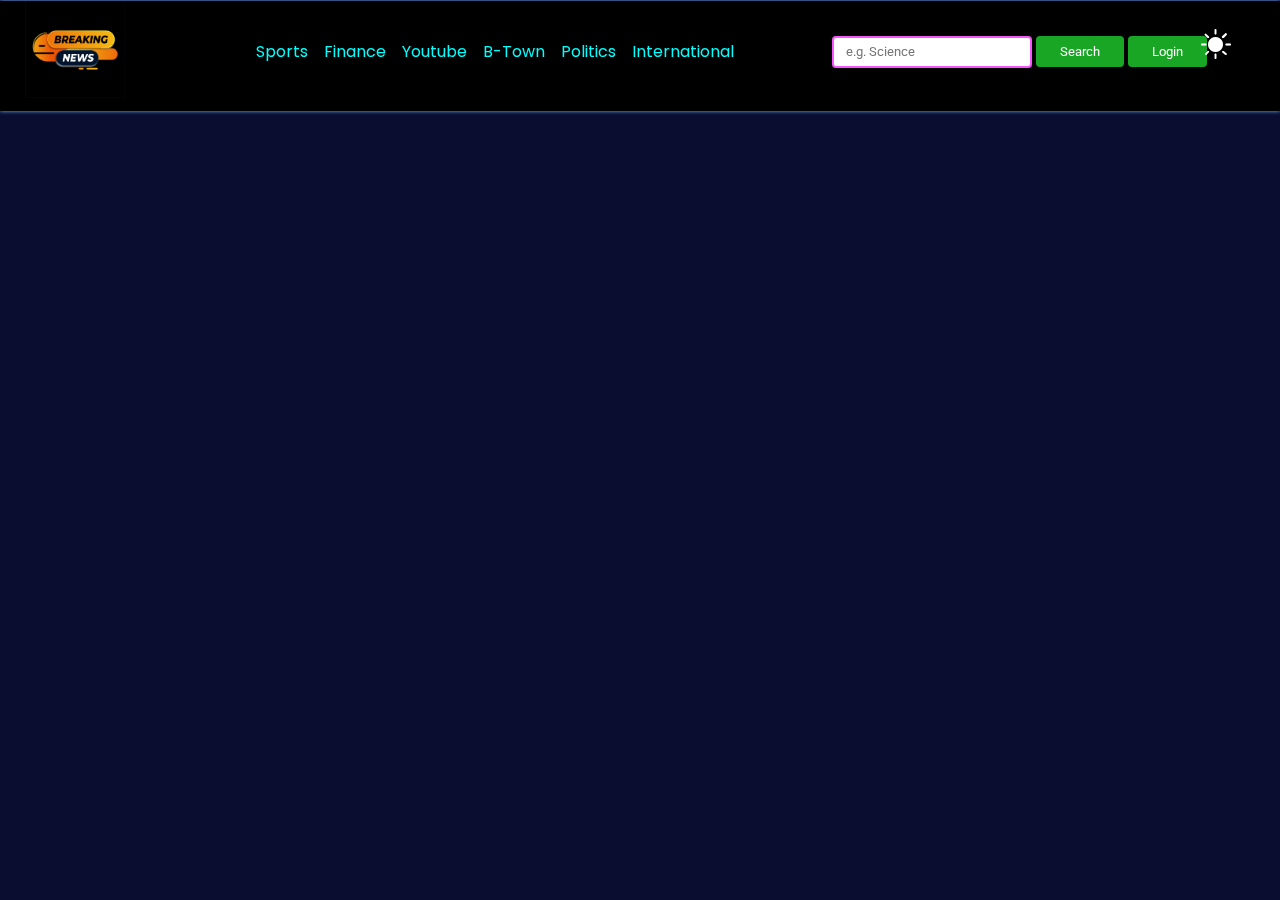
<file: index.html>
<!DOCTYPE html>
<html lang="en">
<head>
    <meta charset="UTF-8">
    <meta http-equiv="X-UA-Compatible" content="IE=edge">
    <meta name="viewport" content="width=device-width, initial-scale=1.0">
    <title>News App</title>
    <link rel="stylesheet" href="style.css">
    <link rel="stylesheet" href="https://cdn.jsdelivr.net/npm/bootstrap-icons@1.3.0/font/bootstrap-icons.css" />
</head>
<body>

    <nav id="top">
        <div class="main-nav container flex">
            <a href="#" onclick="reload()" class="company-logo">
                <img src="logo.png" alt="company logo">
            </a>
            <div class="nav-links links">
                <ul class="flex">
                    <li class="hover-link nav-item" id="Cricket" onclick="onNavItemClick('cricket')">Sports</li>
                    <li class="hover-link nav-item" id="finance" onclick="onNavItemClick('finance')">Finance</li>
                    <li class="hover-link nav-item" id="youtube" onclick="onNavItemClick('Youtube')">Youtube</li>
                    <li class="hover-link nav-item" id="B-Town" onclick="onNavItemClick('Bollywood Movies')">B-Town</li>
                    <li class="hover-link nav-item" id="B-Town" onclick="onNavItemClick('Politics')">Politics</li>
                    <li class="hover-link nav-item" id="B-Town" onclick="onNavItemClick('International')">International</li>
                </ul>
            </div>
            <div class="search-bar flex1 login">
                <input id="search-text" type="text" class="news-input" placeholder="e.g. Science">
                <button id="search-button" class="search-button">Search</button>
                <a href="login.html" target="_blank"><button class="search-button">Login</button></a>
                <i class="bi bi-brightness-high-fill icon" id="toggleDark" style="color:white;"></i>
            </div>
        </div>
    </nav>
    <main>
        <div class="cards-container container flex" id="cards-container">
            
        </div>
    </main>

    <template id="template-news-card">
        <div class="card">
            <div class="card-header">
                <img src="https://via.placeholder.com/400x200" alt="news-image" id="news-img">
            </div>
            <div class="card-content">
                <h3 id="news-title">This is the Title</h3>
                <h6 class="news-source" id="news-source">End Gadget 26/08/2023</h6>
                <p class="news-desc" id="news-desc">Lorem, ipsum dolor sit amet consectetur adipisicing elit. Recusandae saepe quis voluptatum quisquam vitae doloremque facilis molestias quae ratione cumque!</p>
            </div>
        </div>
    </template>
    <footer>
         <button onclick="topFunction()" id="btn">Back to Top</button>
    </footer>
    <script src="script.js"></script>
</body>
</html>
</file>
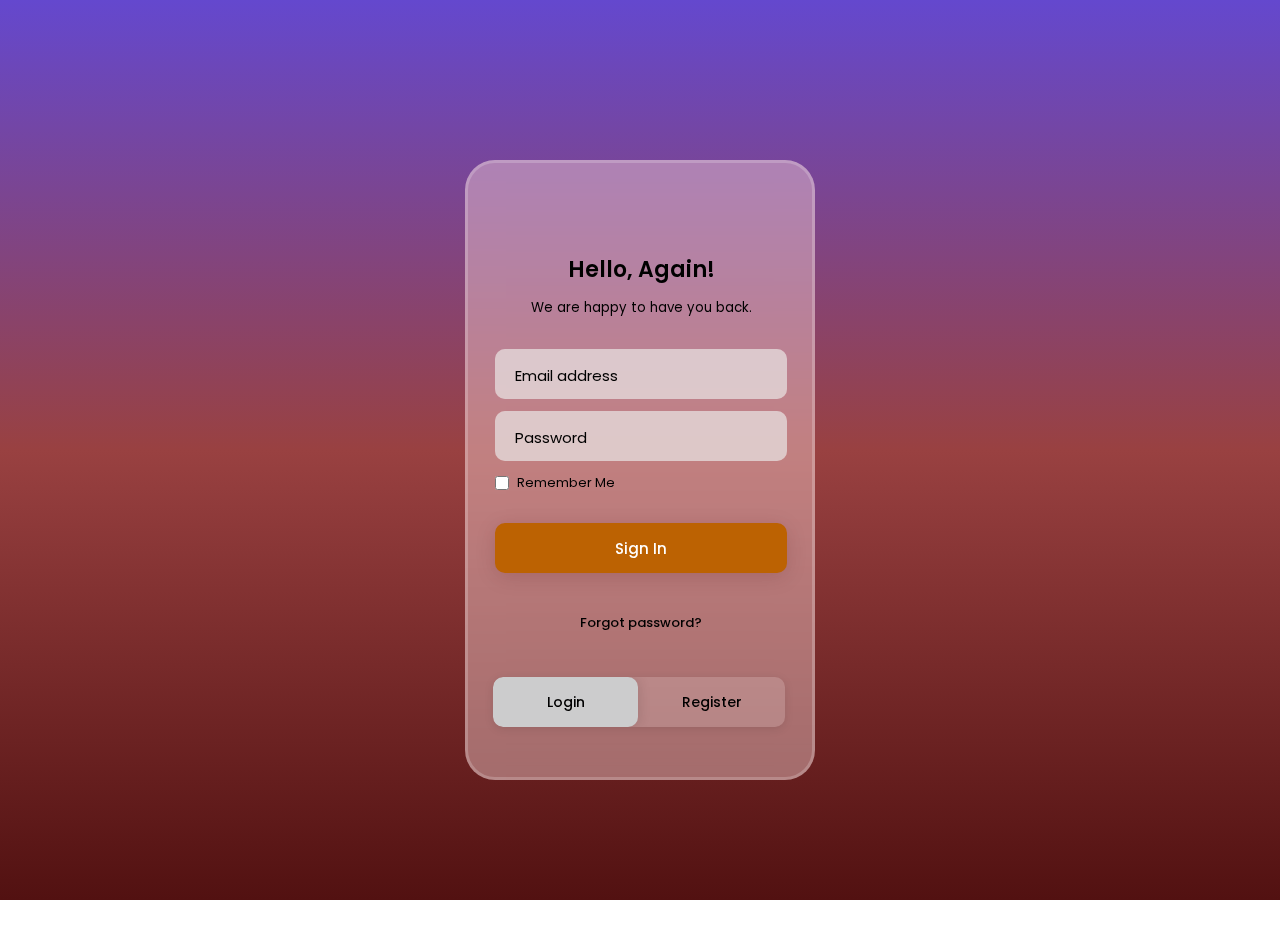
<file: login.html>
<!DOCTYPE html>
<html lang="en">
<head>
    <meta charset="UTF-8">
    <meta http-equiv="X-UA-Compatible" content="IE=edge">
    <meta name="viewport" content="width=device-width, initial-scale=1.0">
    <link rel="stylesheet" href="https://cdnjs.cloudflare.com/ajax/libs/font-awesome/6.4.2/css/all.min.css" integrity="sha512-z3gLpd7yknf1YoNbCzqRKc4qyor8gaKU1qmn+CShxbuBusANI9QpRohGBreCFkKxLhei6S9CQXFEbbKuqLg0DA==" crossorigin="anonymous" referrerpolicy="no-referrer" />
    <link rel="stylesheet" href="login.css">
    <title>Login</title>
</head>
<body>
     <div class="container">
        <div class="box">
        <div class="box-login" id="login">
            <div class="top-header">
                <h3>Hello, Again!</h3>
                <small>We are happy to have you back.</small>
            </div>
            <div class="input-group">
                 <div class="input-field">
                    <input type="text" class="input-box" id="logEmail" required>
                    <label for="logEmail">Email address</label>
                 </div>
                 <div class="input-field">
                    <input type="password" class="input-box" id="logPassword" required>
                    <label for="logPassword">Password</label>
                    <div class="eye-area">
                     <div  class="eye-box" onclick="myLogPassword()">
                      <i class="fa-regular fa-eye" id="eye"></i>
                      <i class="fa-regular fa-eye-slash" id="eye-slash"></i>
                   </div>
                 </div>
                 </div>
                 <div class="remember">
                    <input type="checkbox" id="formCheck" class="check">
                    <label for="formCheck">Remember Me</label>
                 </div>
                 <div class="input-field">
                     <a href="index.html">                    <input type="submit" class="input-submit" value="Sign In" required></a>
                 </div>
                 <div class="forgot">
                    <a href="#">Forgot password?</a>
                 </div>
                
            </div>
         </div>

            <!---------------------------- register --------------------------------------->

          <div class="box-register" id="register">
            <div class="top-header">
                <h3>Sign Up, Now!</h3>
                <small>We are happy to have you with us.</small>
            </div>
            <div class="input-group">
                 <div class="input-field">
                    <input type="text" class="input-box" id="regUsername" required>
                    <label for="regUsername">Username</label>
                 </div>
                 <div class="input-field">
                    <input type="text" class="input-box" id="regEmail"  required>
                    <label for="regEmail">Email address</label>
                 </div>
                 <div class="input-field">
                    <input type="password" class="input-box" id="regPassword"  required>
                    <label for="regPassword">Password</label>
                    <div class="eye-area">
                      <div  class="eye-box" onclick="myRegPassword()">
                       <i class="fa-regular fa-eye" id="eye-2"></i>
                       <i class="fa-regular fa-eye-slash" id="eye-slash-2"></i>
                    </div>
                  </div>
                 </div>
                 
                 <div class="remember">
                    <input type="checkbox" id="formCheck2" class="check">
                    <label for="formCheck2">Remember Me</label>
                 </div>
                 <div class="input-field">
                    <a href="index.html"><input type="submit" class="input-submit" value="Sign Up" required></a>
                 </div>
            </div>
         </div>
         <div class="switch">
            <a href="#" class="login active" onclick="login()">Login</a>
            <a href="#" class="register" onclick="register()">Register</a>
            <div class="btn-active" id="btn"></div>
         </div>
         
        </div>
        
     </div>
     <script>
        var x = document.getElementById('login');
        var y = document.getElementById('register');
        var z = document.getElementById('btn');

        function login(){
            x.style.left = "27px";
            y.style.right = "-350px";
            z.style.left = "0px";
        }
        function register(){
            x.style.left = "-350px";
            y.style.right = "25px";
            z.style.left = "150px";
        }


   // View Password codes

         
      
        function myLogPassword(){

         var a = document.getElementById("logPassword");
         var b = document.getElementById("eye");
         var c = document.getElementById("eye-slash");

         if(a.type === "password"){
            a.type = "text";
            b.style.opacity = "0";
            c.style.opacity = "1";
         }else{
            a.type = "password";
            b.style.opacity = "1";
            c.style.opacity = "0";
         }

        }

        function myRegPassword(){
    
         var d = document.getElementById("regPassword");
         var b = document.getElementById("eye-2");
         var c = document.getElementById("eye-slash-2");
 
         if(d.type === "password"){
            d.type = "text";
            b.style.opacity = "0";
            c.style.opacity = "1";
         }else{
            d.type = "password";
            b.style.opacity = "1";
            c.style.opacity = "0";
         }

        }
     </script>
</body>
</html>
</file>
<file: style.css>
@import url("https://fonts.googleapis.com/css2?family=Poppins:wght@500&family=Roboto:wght@500&display=swap");

* {
    padding: 0;
    margin: 0;
    box-sizing: border-box;
}

body {
    font-family: "Poppins", sans-serif;
    color: #183b56;
    background-color: #0a0d30;
}

p {
    font-family: "Roboto", sans-serif;
    color: #577592;
    line-height: 1.4rem;
}

a {
    text-decoration: none;
}
  
ul {
    list-style: none;
}

.flex {
    display: flex;
    align-items: center;
}

.container {
    max-width: 1180px;
    margin-inline: auto;
    overflow: hidden;
}

nav {
    background-color:black;
    box-shadow: 0 0 4px #6ebbff;
    position: fixed;
    top: 1px;
    z-index: 99;
    left: 0;
    right: 0;
    color:aqua;
    height:110px;
}

.main-nav {
    justify-content: space-between;
    padding-block: 14px;
    margin: -17px 25px;
}

.company-logo img {
    width: 100px;
}

.nav-links ul {
    gap: 16px;
}

.hover-link {
    cursor: pointer;
}

.hover-link:hover {
    color: #19de51;
}

.hover-link:active {
    color: red;
}

.nav-item.active {
    color: #2294ed;
}

.search-bar {
    height: 32px;
    gap: 8px;
}

.news-input {
    width: 200px;
    height: 100%;
    padding-inline: 12px;
    border-radius: 4px;
    border: 2px solid #f557fb;
    font-family: "Roboto", sans-serif;
}

.search-button {
    background-color:#22ed33b3;
    color: white;
    padding: 8px 24px;
    border: none;
    border-radius: 4px;
    cursor: pointer;
    font-family: "Roboto", sans-serif;
}

.search-button:hover {
    background-color: #1d69a3;
    transition-delay: 0.2s;
    color:aqua;
}

main {
    padding-block: 41px;
    margin-top: 120px;
}

.cards-container {
    justify-content: space-between;
    flex-wrap: wrap;
    row-gap: 20px;
    align-items: start;
}

.card {
    width: 360px;
    min-height: 400px;
    box-shadow: 0 0 4px #47fff5;
    border-radius: 4px;
    cursor: pointer;
    background-color: #d4d4d4;
    overflow:auto;
    transition: all 0.3s ease;
}

.card:hover {
    box-shadow: 1px 1px 8px #f4365c;
    background-color: #f9fdff;
    transform: translateY(-5px);

}

.card-header img {
    width: 100%;
    height: 180px;
    object-fit: cover;
}

.card-content {
    padding: 12px;
}

.news-source {
    margin-block: 12px;
}
.back{
    top: 6;
    right:50px;
    position:absolute;
}
#btn{
    display:none;
    position:fixed;
    bottom:20px;
    right:30px;
    z-index:99;
    border:none;
    outline:none;
    background-color: rgb(7, 114, 4);
    color:white;
    cursor:pointer;
    padding:15px;

    border-radius:15px;
    font-size: 10px;
}
#btn:hover{
    background-color: rgb(249, 52, 190);
}
i{
    font-size: 30px;
    cursor: pointer;
    position: fixed;
    top: 5%;
    left: 95%;
    transform: translate(-50%, -50%);
}
.login {
    position: fixed;
    left: 65%;
}
.links {
    position: fixed;
    left: 20%;
}
</file>
<file: login.css>
/* POPPINS FONT */
@import url('https://fonts.googleapis.com/css2?family=Poppins:wght@400;500;600;700&display=swap');

*{
    margin: 0;
    padding: 0;
    box-sizing: border-box;
    font-family: 'poppins',sans-serif;
}
body{
    background: linear-gradient(#6448ce,#994141,#521111);
    background-position: center;
    background-repeat: no-repeat;
    background-size: cover;
    background-attachment: fixed;
    padding: 20px;
}
.container{
    display: flex;
    justify-content: center;
    align-items: center;
    min-height: 100vh;
}
.box{
    display: flex;
    flex-direction: row;
    position: relative;
    padding: 60px 20px 30px 20px;
    height: 620px;
    width: 350px;
    border-radius: 30px;
    background-color: rgba(255, 220, 220, 0.406);
    -webkit-backdrop-filter: blur(15px);
    backdrop-filter: blur(15px);
    border: 3px solid rgba(255, 255, 255, 0.2);
    overflow: hidden;
}
.box-login{
    position: absolute;
    width: 85%;
    left: 27px;
    transition: .5s ease-in-out;
}
.box-register{
    position: absolute;
    width: 85%;
    right: -350px;
    transition: .5s ease-in-out;
}
.top-header{
    text-align: center;
    margin: 30px 0;
}
.top-header h3{
    font-size: 22px;
    font-weight: 600;
    margin-bottom: 8px;
}
.input-group{
     width: 100%;
    
}
.input-field{
    margin: 12px 0;
    position: relative;
}

.input-box{
    width: 100%;
    height: 50px;
    font-size: 15px;
    color: #040404;
    border: none;
    border-radius: 10px;
    padding: 7px 45px 0 20px;
    background: rgba(224, 223, 223, 0.6);
    backdrop-filter: blur(2px);
    outline: none;
}
.input-field label{
    position: absolute;
    left: 20px;
    top: 15px;
    font-size: 15px;
    transition: .3s ease-in-out;
}
.input-box:focus ~ label,.input-box:valid ~ label{
    top: 2px;
    font-size: 10px;
    color: #c12828;
    font-weight: 500;
}
.remember{
    display: flex;
    font-size: 13px;
    margin: 12px 0 30px 0;
    color: #000000;
}
.check{
    margin-right: 8px;
    width: 14px;
}
.input-submit{
    width: 100%;
    height: 50px;
    font-size: 15px;
    font-weight: 500;
    border: none;
    border-radius: 10px;
    background: #bc6202;
    color: #fff;
    box-shadow: 0px 4px 20px rgba(62, 9, 9, 0.144);
    cursor: pointer;
    transition: .4s;
}
.input-submit:hover{
    background:  #db3e00;
    box-shadow: 0px 4px 20px rgba(62, 9, 9, 0.32);
}
.forgot{
    text-align: center;
    font-size: 13px;
    font-weight: 500;
    margin-top: 40px;
}
.forgot a{
    text-decoration: none;
    color: #000;
}
.switch{
    display: flex;
    position: absolute;
    bottom: 50px;
    left: 25px;
    width: 85%;
    height: 50px;
    background: rgba(255, 255, 255, 0.16);
    backdrop-filter: 10px;
    border-radius: 10px;
    box-shadow: 0px 2px 10px rgba(0, 0, 0, 0.1);
    overflow: hidden;
}
.switch a{
    display: flex;
    justify-content: center;
    align-items: center;
    font-size: 14px;
    font-weight: 500;
    color: #000;
    text-decoration: none;
    width: 50%;
    height: 50px;
    border-radius: 10px;
    z-index: 10;
}
#btn{
    position: absolute;
    bottom: 0px;   
    left: 0px;
    width: 145px;
    height: 50px;
    background: #cccccd;
    border-radius: 10px;
    box-shadow: 2px 0px 12px rgba(0, 0, 0, 0.1);
    transition: .5s ease-in-out;
}
.eye-area{
    position: absolute;
    top: 25px;
    right: 25px;
}
.eye-box{
    display: flex;
    align-items: center;
    justify-content: center;
    position: relative;
    
}
i{
    position: absolute;
    color: #444444;
    cursor: pointer;
}
#eye,#eye-2{
    opacity: 1;
}
#eye-slash,#eye-slash-2{
    opacity: 0;}
@media only screen and (max-width: 576px){
    .box{
        margin: 0 5px;
    }
    #btn{
        position: absolute;
        width: 153px;
    }
}
</file>
